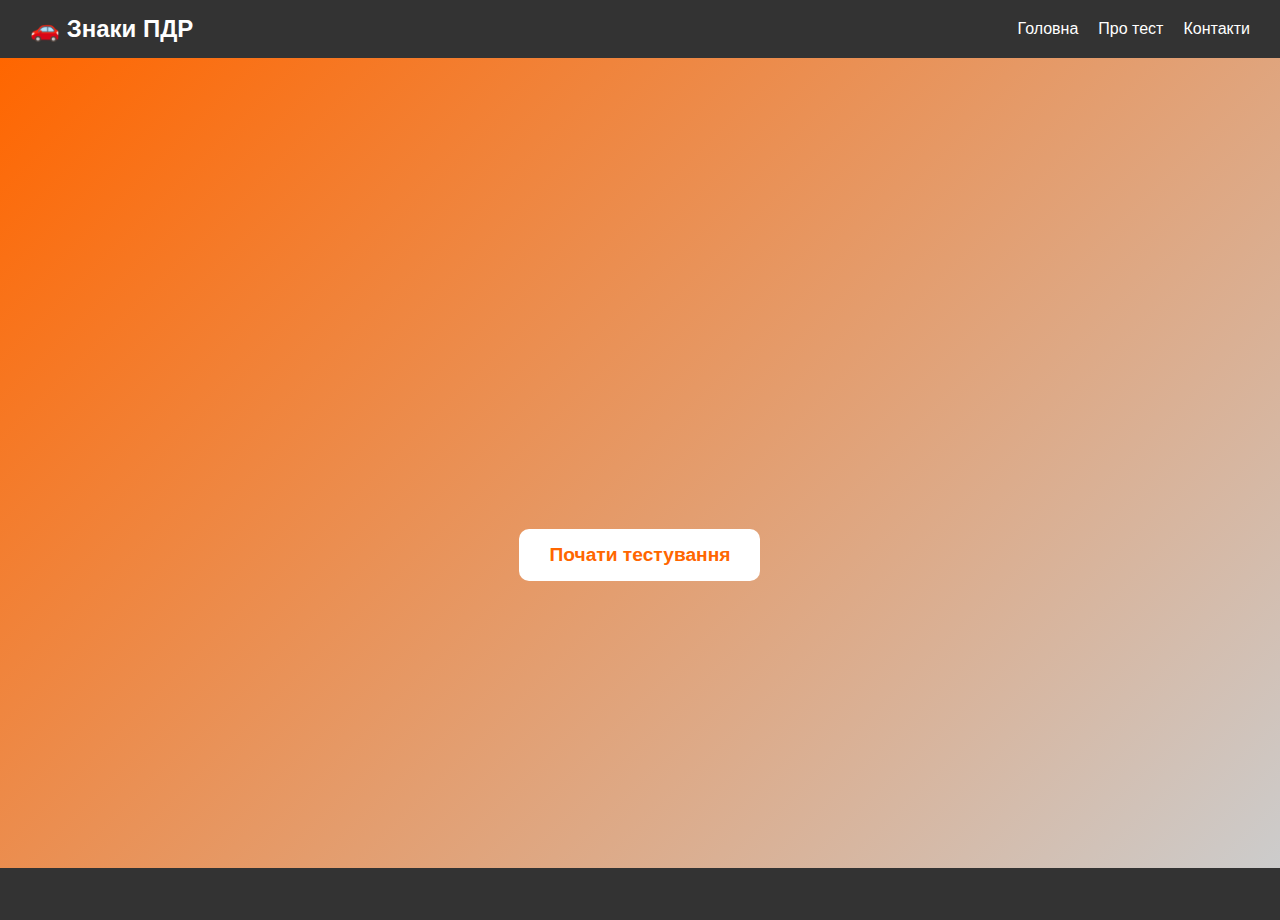
<file: index.html>
<!DOCTYPE html>
<html lang="uk">
<head>
    <meta charset="UTF-8">
    <title>Тест на дорожні знаки</title>
    <link rel="stylesheet" href="style.css">
</head>
<body>

    
    <header>
        <div class="logo">🚗 Знаки ПДР</div>
        <nav>
            <ul>
                <li><a href="#">Головна</a></li>
                <li><a href="#">Про тест</a></li>
                <li><a href="#">Контакти</a></li>
            </ul>
        </nav>
    </header>

    
    <div class="menu">
        <div class="content">
            <h1 class="fade-in">🚦 Тест на знання дорожніх знаків 🚦</h1>
            <p class="slide-up">Перевір, наскільки добре ти знаєш правила дорожнього руху!</p>
            <a href="#" class="start-btn pulse">Почати тестування</a>
        </div>
    </div>

    
    <footer>
        <p class="footer-text">© 2025 Тест на ПДР. Усі права захищено.</p>
    </footer>

</body>
</html>
</file>
<file: style.css>
body {
    margin: 0;
    padding: 0;
    font-family: 'Segoe UI', sans-serif;
    background-color: #f2f2f2;
}


header {
    background-color: #333333;
    color: white;
    padding: 15px 30px;
    display: flex;
    justify-content: space-between;
    align-items: center;
}

.logo {
    font-size: 1.5em;
    font-weight: bold;
}

nav ul {
    list-style: none;
    display: flex;
    gap: 20px;
    margin: 0;
    padding: 0;
}

nav ul li a {
    text-decoration: none;
    color: white;
    transition: 0.3s;
}

nav ul li a:hover {
    color: #ff9900;
}


.menu {
    height: calc(100vh - 130px);
    background: linear-gradient(135deg, #ff6600, #cccccc);
    display: flex;
    justify-content: center;
    align-items: center;
    text-align: center;
    color: white;
    padding: 20px;
}


h1 {
    font-size: 3em;
    margin-bottom: 20px;
    opacity: 0;
    animation: fadeIn 3s ease-out forwards;
}


p {
    font-size: 1.3em;
    margin-bottom: 30px;
    opacity: 0;
    animation: slideUp 3s ease-out forwards;
}

.info-section {
    background-color: #ffffff;
    padding: 50px 20px;
    text-align: center;
    color: #333333;
}

.info-section h2 {
    font-size: 2.5em;
    margin-bottom: 20px;
}

.info-section p {
    font-size: 1.2em;
    margin-bottom: 30px;
}

.info-image {
    max-width: 100%;
    height: auto;
    border-radius: 10px;
    box-shadow: 0 4px 8px rgba(0, 0, 0, 0.2);
}


.start-btn {
    display: inline-block;
    background-color: white;
    color: #ff6600;
    padding: 15px 30px;
    font-size: 1.2em;
    font-weight: bold;
    border-radius: 10px;
    text-decoration: none;
    transition: background-color 0.3s, color 0.3s;
    opacity: 1;  
    animation: pulse 6s ease-in-out infinite;
    margin-top: 20px;
}


.start-btn:hover {
    background-color: #ff6600;
    color: white;
    transform: scale(1.05);
}


footer {
    background-color: #333333;
    color: white;
    text-align: center;
    padding: 15px;
    font-size: 0.9em;
}


@keyframes pulse {
    0% {
        transform: scale(1);
        background-color: #ffffff;
    }
    50% {
        transform: scale(1.1);
        background-color: #ff6600;
        color: white;
    }
    100% {
        transform: scale(1);
        background-color: #ffffff;
        color: #ff6600;
    }
}


@keyframes bounceUpDown {
    0%, 100% {
        transform: translateY(0);
    }
    50% {
        transform: translateY(10px);
    }
}


@keyframes backgroundColorChange {
    0% {
        background: linear-gradient(135deg, #ff6600, #cccccc);
    }
    50% {
        background: linear-gradient(135deg, #ff9900, #cccccc);
    }
    100% {
        background: linear-gradient(135deg, #ff6600, #cccccc);
    }
}


.start-btn {
    animation: pulse 6s ease-in-out infinite;
}


.menu {
    animation: bounceUpDown 4s infinite ease-in-out;
}


body {
    animation: backgroundColorChange 10s infinite ease-in-out;
}


@keyframes fadeIn {
    0% {
        opacity: 0;
    }
    100% {
        opacity: 1;
    }
}

@keyframes slideUp {
    0% {
        opacity: 0;
        transform: translateY(30px);
    }
    100% {
        opacity: 1;
        transform: translateY(0);
    }
}

@keyframes bounce {
    0% {
        opacity: 0;
        transform: scale(0.8);
    }
    50% {
        transform: scale(1.2);
    }
    100% {
        opacity: 1;
        transform: scale(1);
    }
}


.footer-text {
    margin: 0;
}
</file>
